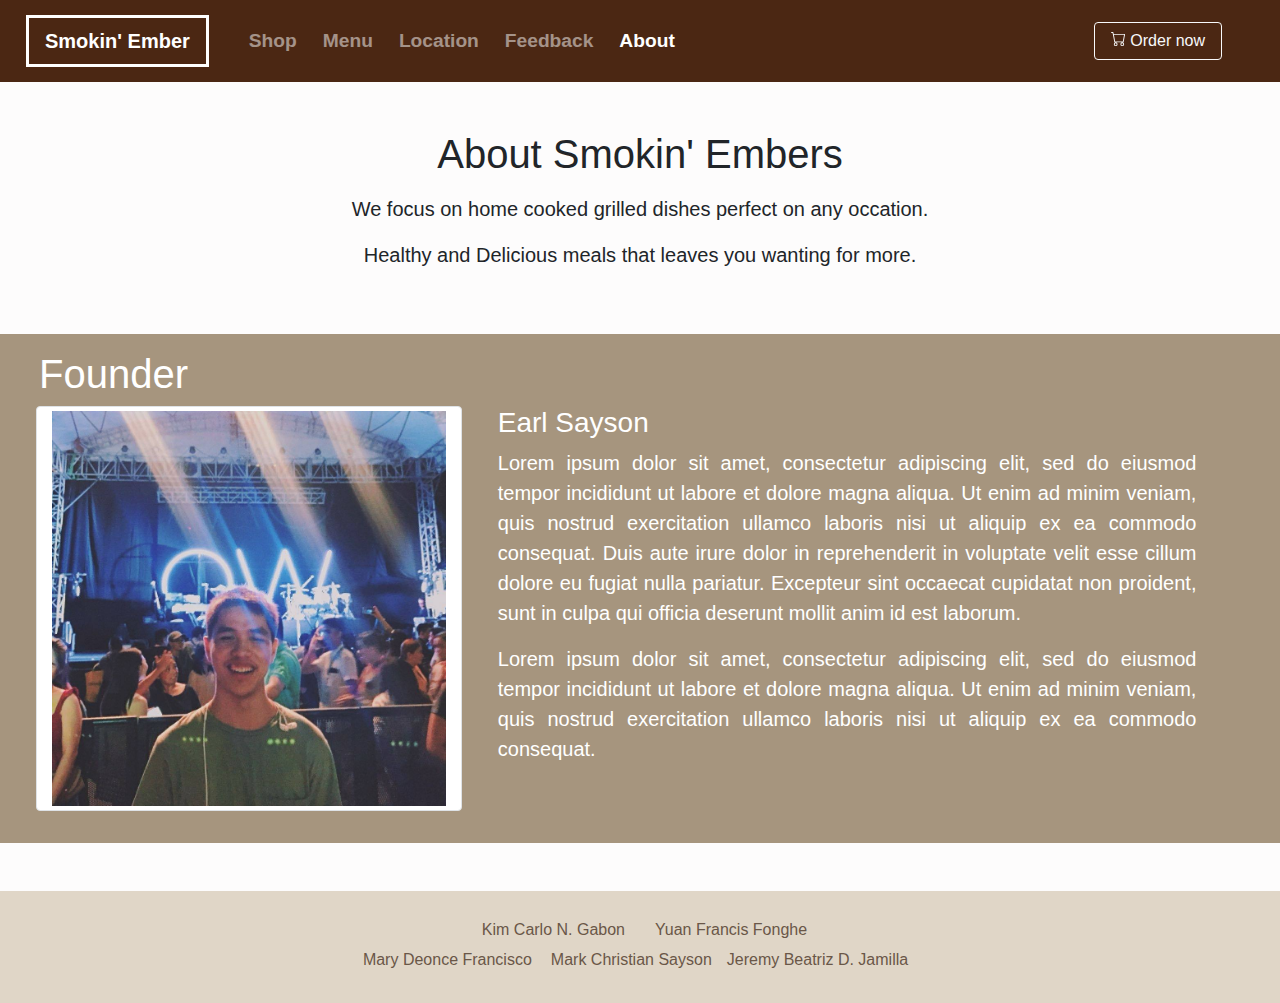
<file: about.html>
<!DOCTYPE html>
<html lang="en">
<head>
    <meta charset="UTF-8">
    <meta http-equiv="X-UA-Compatible" content="IE=edge">
    <meta name="viewport" content="width=device-width, initial-scale=1, shrink-to-fit=no">

    <link rel="stylesheet" href="https://stackpath.bootstrapcdn.com/bootstrap/4.3.1/css/bootstrap.min.css" integrity="sha384-ggOyR0iXCbMQv3Xipma34MD+dH/1fQ784/j6cY/iJTQUOhcWr7x9JvoRxT2MZw1T" crossorigin="anonymous">
    <link rel="stylesheet" href="css/about.css">

    <title>Smokin' Ember: About</title>
</head>
<body class="d-flex flex-column min-vh-100">
<!-- Navigation bar -->
<nav class="navbar navbar-expand-lg navbar-dark font-weight-bold">
  
    <a class="navbar-brand ml-3" href="index.html">
      <div class="logo">Smokin' Ember</div>
      <!-- <img src="images/logo.png" alt="logo"> -->
    </a>
  
        <button class="navbar-toggler" type="button" data-toggle="collapse" data-target="#navbarNavAltMarkup" aria-controls="navbarNavAltMarkup" aria-expanded="false" aria-label="Toggle navigation">
            <span class="navbar-toggler-icon"></span>
          </button>
          <div class="collapse navbar-collapse" id="navbarNavAltMarkup">
            <div class="navbar-nav ml-3 mr-auto my-1">
              <a class="nav-item nav-link" href="index.html">Shop <span class="sr-only">(current)</span></a>
              <a class="nav-item nav-link" href="menu.html">Menu</a>
              <a class="nav-item nav-link" href="location.html">Location</a>
              <a class="nav-item nav-link" href="feedback.html">Feedback</a>
              <a class="nav-item nav-link active" href="about.html">About</a>
            </div>
            <a class="btn btn-outline-light mr-5 ml-3 my-1 px-3" href="Orderpage.html" role="button">
              <svg xmlns="http://www.w3.org/2000/svg" width="15" height="15" fill="currentColor" class="bi bi-cart" viewBox="0 1 16 16">
                <path d="M0 1.5A.5.5 0 0 1 .5 1H2a.5.5 0 0 1 .485.379L2.89 3H14.5a.5.5 0 0 1 .491.592l-1.5 8A.5.5 0 0 1 13 12H4a.5.5 0 0 1-.491-.408L2.01 3.607 1.61 2H.5a.5.5 0 0 1-.5-.5zM3.102 4l1.313 7h8.17l1.313-7H3.102zM5 12a2 2 0 1 0 0 4 2 2 0 0 0 0-4zm7 0a2 2 0 1 0 0 4 2 2 0 0 0 0-4zm-7 1a1 1 0 1 1 0 2 1 1 0 0 1 0-2zm7 0a1 1 0 1 1 0 2 1 1 0 0 1 0-2z"/>
              </svg>   
              Order now
            </a>
          </div>
    </nav>
<!-- Navigation bar -->

    <main class="flex-fill">
      <!--About Smokin' Ember  -->
      <div class="container mw-100 my-4">
        <div class="row pt-4 pb-2 text-center text-sm-center text-md-center">
          <p class="h1 col-md-12 col-lg-12">About Smokin' Embers</p>
        </div>
        <div class="row pb-4 text-center text-sm-center text-md-center">
          <p class="lead col-md-12">We focus on home cooked grilled dishes perfect on any occation.</p>
          <p class="lead col-md-12">Healthy and Delicious meals that leaves you wanting for more.</p>  
        </div>
      </div>

      <!-- Founder -->
      <div class="container founder mw-100 py-3 d-flex flex-column mt-3 justify-content-center">
        <!-- div row -->
        <div class="row align-self-center align-self-sm-center align-self-md-center align-self-lg-start">
          <p class="h1 col-11 ml-lg-4">Founder</p>
        </div>
        <!-- div row -->
        <div class="row justify-content-sm-center">
        <img src="img/founder.jpeg" alt="founder" class="img-thumbnail mb-3 col-12 col-md-6 col-lg-4  ml-lg-auto">
          <div class="container col-11 col-md-11 col-lg-7">
            <div class="row">
              <p class="h3 col-md-12 pl-lg-0 text-lg-left text-md-center text-sm-center text-center">Earl Sayson</p>
            </div>
            <div class="row">
              <p class="lead text-justify pr-lg-5">Lorem ipsum dolor sit amet, consectetur adipiscing elit, sed do eiusmod tempor incididunt ut labore et dolore magna aliqua. Ut enim ad minim veniam, quis nostrud exercitation ullamco laboris nisi ut aliquip ex ea commodo consequat. Duis aute irure dolor in reprehenderit in voluptate velit esse cillum dolore eu fugiat nulla pariatur. Excepteur sint occaecat cupidatat non proident, sunt in culpa qui officia deserunt mollit anim id est laborum.</p>
              <p class="lead text-justify pr-lg-5">Lorem ipsum dolor sit amet, consectetur adipiscing elit, sed do eiusmod tempor incididunt ut labore et dolore magna aliqua. Ut enim ad minim veniam, quis nostrud exercitation ullamco laboris nisi ut aliquip ex ea commodo consequat.</p>
            </div>
          </div>
        </div>
      </div>
    </main>

    <div class="my-4"></div>
  <!-- Footer -->
    <footer class="foot mt-auto container-fluid py-lg-0 pb-xl-1 pb-sm-3">
        
          <div class="container-fluid text-center text-md-center py-4">
            
            <!-- Grid row -->
            <div class="row">
                <div class="col-md-6 text-md-right">Kim Carlo N. Gabon</div>
                <div class="col-md-3 text-md-left">Yuan Francis Fonghe</div>
            </div>
            <!-- Grid row -->
            <div class="row ">
              <div class="px-md-1 col-md-5 text-md-right text-sm-center">Mary Deonce Francisco</div>
              <div class="col-md-auto text-md-center text-sm-center">Mark Christian Sayson</div>
              <div class="px-md-0 col-md-3 text-md-left text-sm-center">Jeremy Beatriz D. Jamilla</div>
            </div>

          </div>
    </footer>

    <!-- Footer -->


    <!-- jQuery first, then Popper.js, then Bootstrap JS -->
    <script src="https://code.jquery.com/jquery-3.2.1.slim.min.js" integrity="sha384-KJ3o2DKtIkvYIK3UENzmM7KCkRr/rE9/Qpg6aAZGJwFDMVNA/GpGFF93hXpG5KkN" crossorigin="anonymous"></script>
    <script src="https://cdnjs.cloudflare.com/ajax/libs/popper.js/1.12.9/umd/popper.min.js" integrity="sha384-ApNbgh9B+Y1QKtv3Rn7W3mgPxhU9K/ScQsAP7hUibX39j7fakFPskvXusvfa0b4Q" crossorigin="anonymous"></script>
    <script src="https://maxcdn.bootstrapcdn.com/bootstrap/4.0.0/js/bootstrap.min.js" integrity="sha384-JZR6Spejh4U02d8jOt6vLEHfe/JQGiRRSQQxSfFWpi1MquVdAyjUar5+76PVCmYl" crossorigin="anonymous"></script>
</body>
</html>
</file>
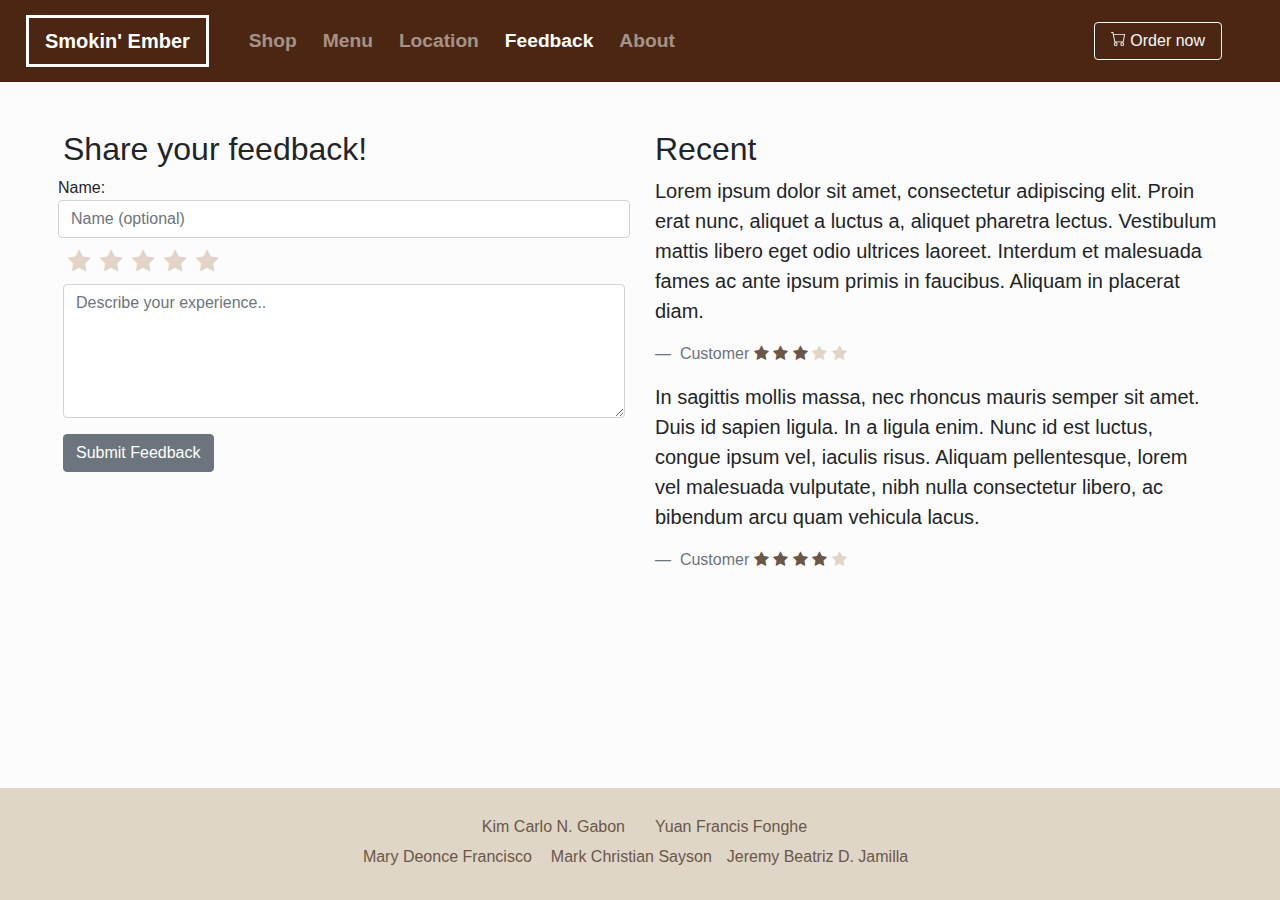
<file: feedback.html>
<!DOCTYPE html>

<html lang="en">
    <head>
        <meta charset="UTF-8" http-equiv="X-UA-Compatible" content="IE=edge">
        <meta name="viewport" content="width=device-width, initial-scale=1, shrink-to-fit=no">
        
        <link rel="stylesheet" href="https://stackpath.bootstrapcdn.com/bootstrap/4.3.1/css/bootstrap.min.css" integrity="sha384-ggOyR0iXCbMQv3Xipma34MD+dH/1fQ784/j6cY/iJTQUOhcWr7x9JvoRxT2MZw1T" crossorigin="anonymous">
        <link rel="stylesheet" href="https://cdnjs.cloudflare.com/ajax/libs/font-awesome/4.7.0/css/font-awesome.min.css">
        <link rel="stylesheet" href="css/feedback.css">

        <script src="https://code.jquery.com/jquery-3.2.1.slim.min.js" integrity="sha384-KJ3o2DKtIkvYIK3UENzmM7KCkRr/rE9/Qpg6aAZGJwFDMVNA/GpGFF93hXpG5KkN" crossorigin="anonymous"></script>
        <script src="https://cdnjs.cloudflare.com/ajax/libs/popper.js/1.12.9/umd/popper.min.js" integrity="sha384-ApNbgh9B+Y1QKtv3Rn7W3mgPxhU9K/ScQsAP7hUibX39j7fakFPskvXusvfa0b4Q" crossorigin="anonymous"></script>
        <script src="https://maxcdn.bootstrapcdn.com/bootstrap/4.0.0/js/bootstrap.min.js" integrity="sha384-JZR6Spejh4U02d8jOt6vLEHfe/JQGiRRSQQxSfFWpi1MquVdAyjUar5+76PVCmYl" crossorigin="anonymous"></script>

        <title>Smokin' Ember: Feedback</title>
    </head>
    
    <body class="d-flex flex-column min-vh-100">
        <!-- Navigation Bar -->
        <nav class="navbar navbar-expand-lg navbar-dark font-weight-bold">
            <a class="navbar-brand ml-3" href="index.html">
                <div class="logo">Smokin' Ember</div>
                <!-- <img src="images/logo.png" alt="logo"> -->
            </a>
            <button class="navbar-toggler" type="button" data-toggle="collapse" data-target="#navbarNavAltMarkup" aria-controls="navbarNavAltMarkup" aria-expanded="false" aria-label="Toggle navigation">
                <span class="navbar-toggler-icon"></span>
            </button>
            <div class="collapse navbar-collapse" id="navbarNavAltMarkup">
                <div class="navbar-nav ml-3 mr-auto my-1">
                    <a class="nav-item nav-link" href="index.html">Shop <span class="sr-only">(current)</span></a>
                    <a class="nav-item nav-link" href="menu.html">Menu</a>
                    <a class="nav-item nav-link" href="location.html">Location</a>
                    <a class="nav-item nav-link active" href="feedback.html">Feedback</a>
                    <a class="nav-item nav-link" href="about.html">About</a>
                </div>
                <a class="btn btn-outline-light mr-5 ml-3 my-1 px-3" href="Orderpage.html" role="button">
                    <svg xmlns="http://www.w3.org/2000/svg" width="15" height="15" fill="currentColor" class="bi bi-cart" viewBox="0 1 16 16">
                        <path d="M0 1.5A.5.5 0 0 1 .5 1H2a.5.5 0 0 1 .485.379L2.89 3H14.5a.5.5 0 0 1 .491.592l-1.5 8A.5.5 0 0 1 13 12H4a.5.5 0 0 1-.491-.408L2.01 3.607 1.61 2H.5a.5.5 0 0 1-.5-.5zM3.102 4l1.313 7h8.17l1.313-7H3.102zM5 12a2 2 0 1 0 0 4 2 2 0 0 0 0-4zm7 0a2 2 0 1 0 0 4 2 2 0 0 0 0-4zm-7 1a1 1 0 1 1 0 2 1 1 0 0 1 0-2zm7 0a1 1 0 1 1 0 2 1 1 0 0 1 0-2z"/>
                    </svg>   
                    Order now
                </a>
            </div>
        </nav>

        <main class="flex-fill">
            <!-- Feedback Form -->
            <div class="m-5">
                <div class="float-lg-left float-sm-left col-md-6 col-xs-6">
                    <h2>Share your feedback!</h2>
                    
                    <form>
                        <!-- Name -->
                        <div class="form-row">
                            <label class="form-check-label" for="alias">Name:</label>&nbsp;
                            <input class="form-control d-inline-block" type="text" id="alias" value="" placeholder="Name (optional)"><br>
                        </div>
                        <!-- Rating -->
                        <div class="radio float-lg-left float-sm-left">
                            <input class="form-control d-none" type="radio" name="rate" id="5-star">
                            <label class="form-check-label d-inline-block" for="5-star"></label>
                            <input class="form-control d-none" type="radio" name="rate" id="4-star">
                            <label class="form-check-label d-inline-block" for="4-star"></label>
                            <input class="form-control d-none" type="radio" name="rate" id="3-star">
                            <label class="form-check-label d-inline-block" for="3-star"></label>
                            <input class="form-control d-none" type="radio" name="rate" id="2-star">
                            <label class="form-check-label d-inline-block" for="2-star"></label>
                            <input class="form-control d-none" type="radio" name="rate" id="1-star" required>
                            <label class="form-check-label d-inline-block" for="1-star"></label>
                        </div>
                        <!-- Comment -->
                        <div>
                            <textarea class="form-control" rows="5" placeholder="Describe your experience.." required></textarea>
                        </div>
                        
                        <div class="py-3">
                            <button type="submit" class="btn btn-secondary">Submit Feedback</button>
                        </div>
                    </form>
                </div>
                
                <div class="float-lg-left float-sm-left col-md-6 col-xs-6">
                    <h2>Recent</h2>
                    <!-- Feedbacks -->
                    <blockquote class="blockquote">
                        <p>Lorem ipsum dolor sit amet, consectetur adipiscing elit. Proin erat nunc, aliquet a luctus a,
                            aliquet pharetra lectus. Vestibulum mattis libero eget odio ultrices laoreet. Interdum et
                            malesuada fames ac ante ipsum primis in faucibus. Aliquam in placerat diam.</p>
                        <footer class="blockquote-footer">
                            Customer
                            <span class="fa fa-star checked"></span>
                            <span class="fa fa-star checked"></span>
                            <span class="fa fa-star checked"></span>
                            <span class="fa fa-star none"></span>
                            <span class="fa fa-star none"></span>
                        </footer>
                    </blockquote>
                    <blockquote class="blockquote">
                        <p>In sagittis mollis massa, nec rhoncus mauris semper sit amet. Duis id sapien ligula. In a ligula enim.
                            Nunc id est luctus, congue ipsum vel, iaculis risus. Aliquam pellentesque, lorem vel malesuada vulputate,
                            nibh nulla consectetur libero, ac bibendum arcu quam vehicula lacus.</p>
                        <footer class="blockquote-footer">
                            Customer
                            <span class="fa fa-star checked"></span>
                            <span class="fa fa-star checked"></span>
                            <span class="fa fa-star checked"></span>
                            <span class="fa fa-star checked"></span>
                            <span class="fa fa-star none"></span>
                        </footer>
                    </blockquote>
                </div>
            </div>
        </main>
        
        <!-- Footer -->
        <footer class="foot mt-auto container-fluid py-lg-0 pb-xl-1 pb-sm-3">
            <div class="container-fluid text-center text-md-center py-4">
                <div class="row">
                    <div class="col-md-6 text-md-right">Kim Carlo N. Gabon</div>
                    <div class="col-md-3 text-md-left">Yuan Francis Fonghe</div>
                </div>
                <div class="row ">
                    <div class="px-md-1 col-md-5 text-md-right text-sm-center">Mary Deonce Francisco</div>
                    <div class="col-md-auto text-md-center text-sm-center">Mark Christian Sayson</div>
                    <div class="px-md-0 col-md-3 text-md-left text-sm-center">Jeremy Beatriz D. Jamilla</div>
                </div>
            </div>
        </footer>
    </body>
</html>
</file>
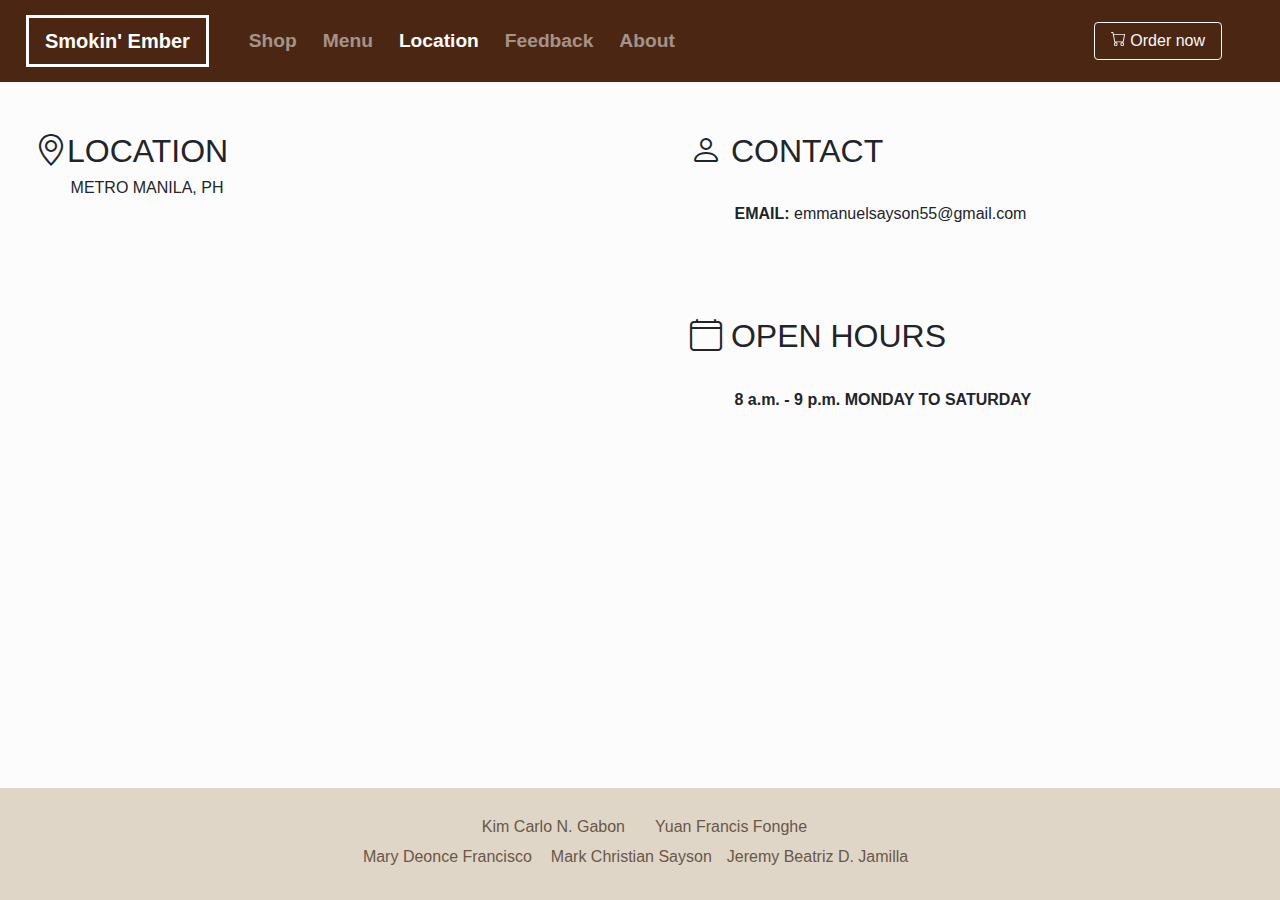
<file: location.html>
<! DOCTYPE html>

<html lang="en">
  <head>
    <meta charset="UTF-8">
    <meta http-equiv="X-UA-Compatible" content="IE=edge">
    <meta name="viewport" content="width=device-width, initial-scale=1, shrink-to-fit=no">

    <link rel="stylesheet" href="https://stackpath.bootstrapcdn.com/bootstrap/4.3.1/css/bootstrap.min.css" integrity="sha384-ggOyR0iXCbMQv3Xipma34MD+dH/1fQ784/j6cY/iJTQUOhcWr7x9JvoRxT2MZw1T" crossorigin="anonymous">
    <link rel="stylesheet" href="https://cdn.jsdelivr.net/npm/bootstrap-icons@1.3.0/font/bootstrap-icons.css">
    <link rel="stylesheet" href="css/location.css">

    <title>Location</title>
  </head>

  <body class="d-flex flex-column min-vh-100">

    <!-- Navigation bar -->
    <nav class="navbar navbar-expand-lg navbar-dark font-weight-bold">
      <a class="navbar-brand ml-3" href="index.html">
        <div class="logo">Smokin' Ember</div>
        <!-- <img src="images/logo.png" alt="logo"> -->
      </a>
      <button class="navbar-toggler" type="button" data-toggle="collapse" data-target="#navbarNavAltMarkup" aria-controls="
      navbarNavAltMarkup" aria-expanded="false" aria-label="Toggle navigation">
        <span class="navbar-toggler-icon"></span>
      </button>
      <div class="collapse navbar-collapse" id="navbarNavAltMarkup">
        <div class="navbar-nav ml-3 mr-auto my-1">
          <a class="nav-item nav-link" href="index.html">Shop <span class="sr-only">(current)</span></a>
          <a class="nav-item nav-link" href="menu.html">Menu</a>
          <a class="nav-item nav-link  active" href="location.html">Location</a>
          <a class="nav-item nav-link" href="feedback.html">Feedback</a>
          <a class="nav-item nav-link" href="about.html">About</a>
        </div>
          <a class="btn btn-outline-light mr-5 ml-3 my-1 px-3" href="Orderpage.html" role="button">
            <svg xmlns="http://www.w3.org/2000/svg" width="15" height="15" fill="currentColor" class="bi bi-cart" viewBox="0 1 16 16">
            <path d="M0 1.5A.5.5 0 0 1 .5 1H2a.5.5 0 0 1 .485.379L2.89 3H14.5a.5.5 0 0 1 .491.592l-1.5 8A.5.5 0 0 1 13 12H4a.5.5 0 0 1-.491-.408L2.01 3.607 1.61 2H.5a.5.5 0 0 1-.5-.5zM3.102 4l1.313 7h8.17l1.313-7H3.102zM5 12a2 2 0 1 0 0 4 2 2 0 0 0 0-4zm7 0a2 2 0 1 0 0 4 2 2 0 0 0 0-4zm-7 1a1 1 0 1 1 0 2 1 1 0 0 1 0-2zm7 0a1 1 0 1 1 0 2 1 1 0 0 1 0-2z"/>
            </svg>   
              Order now
            </a>
      </div>
    </nav>

    <!--main-->
    <div class="row text-xs-center">
      <div id="map" class="col-bg-6 col-sm-6" style="padding-left: 50px; padding-top: 50px; padding-bottom: 100px;">
        <h2><span class="bi bi-geo-alt"></span>LOCATION</h2>
        <h6>&nbsp &nbsp &nbsp &nbsp   METRO MANILA, PH</h6>
        <iframe src="https://www.google.com/maps/embed?pb=!1m18!1m12!1m3!1d3862.6926086405183!2d121.03793961483905!3d14.502327489865115!2m3!1f0!2f0!3f0!3m2!1i1024!2i768!4f13.1!3m3!1m2!1s0x3397cf21600c6f97%3A0xc381c910e80acae8!2sUnited%20Hills%20Village%20(UPS%201)!5e0!3m2!1sen!2sph!4v1644171344243!5m2!1sen!2sph" width="400" height="300" style="border:0;" allowfullscreen="" loading="lazy"></iframe>
      </div>
      
      <div id="details" class="col-bg-6">
         <!---->
        <div id="contact" class="text-md-left text-xs-center" style="padding-left: 50px; padding-top: 50px; padding-bottom: 25px;">
          <h2><span class="bi bi-person"></span> CONTACT</h2>
          <p><br/>&nbsp &nbsp &nbsp &nbsp &nbsp&nbsp<b>EMAIL:</b> emmanuelsayson55@gmail.com</p>
        </div>
      
        <div id="open hours" class="text-md-left text-xs-center" style="padding-left: 50px; padding-top: 50px; padding-bottom: 75px;">
          <h2><span class="bi-calendar4"></span> OPEN HOURS</h2>
          <p><br/>&nbsp &nbsp &nbsp &nbsp &nbsp&nbsp<b>8 a.m. - 9 p.m. MONDAY TO SATURDAY</b></p>
        </div>  
      </div>
    </div>

  <!-- Footer -->
    <footer class="foot mt-auto container-fluid py-lg-0 pb-xl-1 pb-sm-3">
        
          <div class="container-fluid text-center text-md-center py-4">
            
            <!-- Grid row -->
            <div class="row">
                <div class="col-md-6 text-md-right">Kim Carlo N. Gabon</div>
                <div class="col-md-3 text-md-left">Yuan Francis Fonghe</div>
            </div>
            <!-- Grid row -->
            <div class="row ">
              <div class="px-md-1 col-md-5 text-md-right text-sm-center">Mary Deonce Francisco</div>
              <div class="col-md-auto text-md-center text-sm-center">Mark Christian Sayson</div>
              <div class="px-md-0 col-md-3 text-md-left text-sm-center">Jeremy Beatriz D. Jamilla</div>
            </div>

          </div>

    </footer>

    <!-- jQuery first, then Popper.js, then Bootstrap JS -->
    <script src="https://code.jquery.com/jquery-3.2.1.slim.min.js" integrity="sha384-KJ3o2DKtIkvYIK3UENzmM7KCkRr/rE9/Qpg6aAZGJwFDMVNA/GpGFF93hXpG5KkN" crossorigin="anonymous"></script>
    <script src="https://cdnjs.cloudflare.com/ajax/libs/popper.js/1.12.9/umd/popper.min.js" integrity="sha384-ApNbgh9B+Y1QKtv3Rn7W3mgPxhU9K/ScQsAP7hUibX39j7fakFPskvXusvfa0b4Q" crossorigin="anonymous"></script>
    <script src="https://maxcdn.bootstrapcdn.com/bootstrap/4.0.0/js/bootstrap.min.js" integrity="sha384-JZR6Spejh4U02d8jOt6vLEHfe/JQGiRRSQQxSfFWpi1MquVdAyjUar5+76PVCmYl" crossorigin="anonymous"></script>

  </body>
</html>
</file>
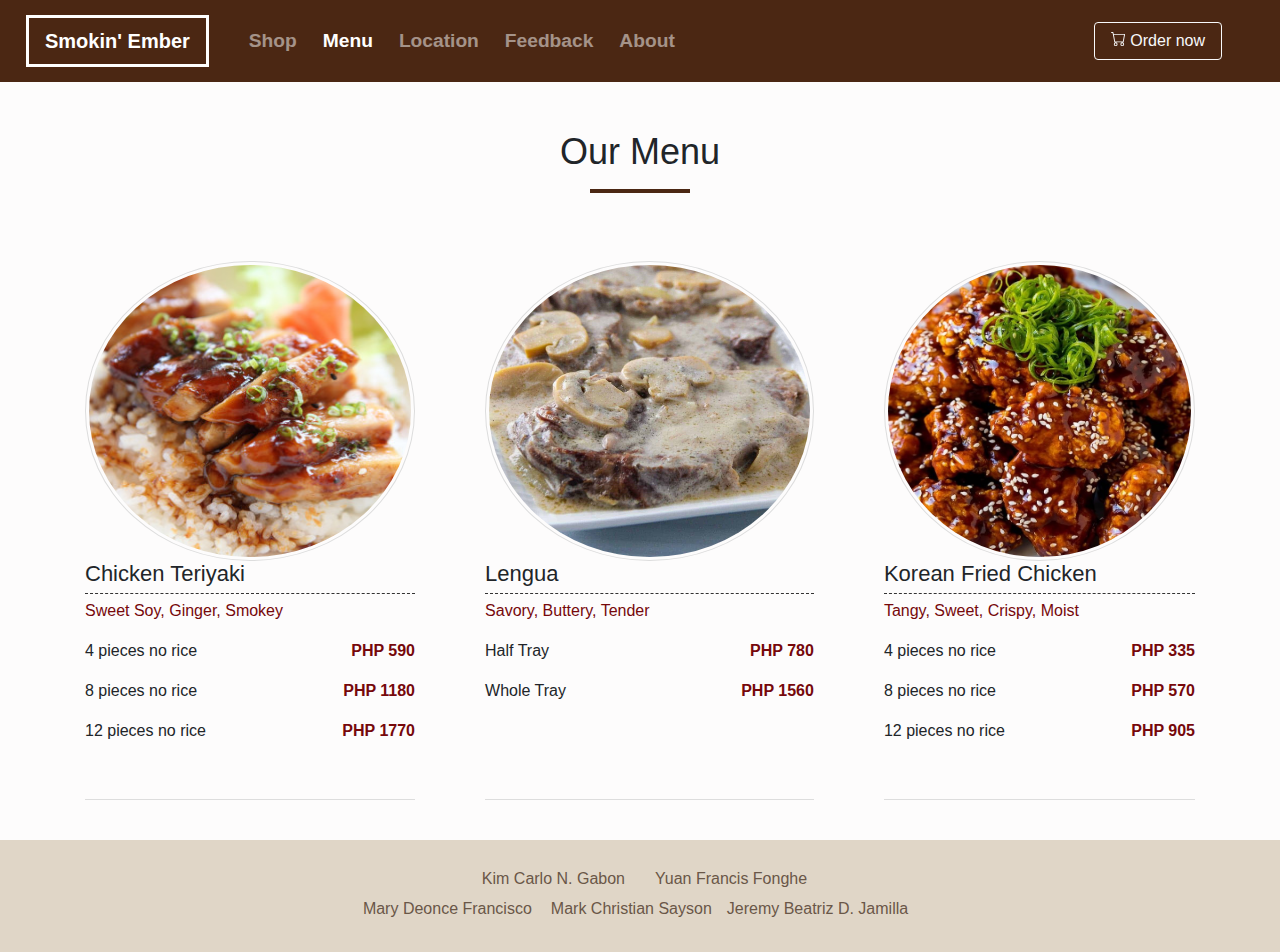
<file: menu.html>
<!DOCTYPE html>
<html lang="en">
  <head>
    <meta charset="UTF-8" />
    <meta http-equiv="X-UA-Compatible" content="IE-edge" />
    <meta name="viewport" content="width = device-width, initial-scale = 1" />

    <title>Smokin' Ember: Menu</title>
    <link
      rel="stylesheet"
      href="https://stackpath.bootstrapcdn.com/bootstrap/4.3.1/css/bootstrap.min.css"
      integrity="sha384-ggOyR0iXCbMQv3Xipma34MD+dH/1fQ784/j6cY/iJTQUOhcWr7x9JvoRxT2MZw1T"
      crossorigin="anonymous"
    />
    <link rel="stylesheet" href="css/menu.css" />
  </head>

  <body class="d-flex flex-column min-vh-100">
    <!-- Navigation bar -->
    <nav class="navbar navbar-expand-lg navbar-dark font-weight-bold">
      <a class="navbar-brand ml-3" href="index.html">
        <div class="logo">Smokin' Ember</div>
        <!-- <img src="images/logo.png" alt="logo"> -->
      </a>
      <button
        class="navbar-toggler"
        type="button"
        data-toggle="collapse"
        data-target="#navbarNavAltMarkup"
        aria-controls="navbarNavAltMarkup"
        aria-expanded="false"
        aria-label="Toggle navigation"
      >
        <span class="navbar-toggler-icon"></span>
      </button>
      <div class="collapse navbar-collapse" id="navbarNavAltMarkup">
        <div class="navbar-nav ml-3 mr-auto my-1">
          <a class="nav-item nav-link" href="index.html"
            >Shop <span class="sr-only">(current)</span></a
          >
          <a class="nav-item nav-link active" href="menu.html">Menu</a>
          <a class="nav-item nav-link" href="location.html">Location</a>
          <a class="nav-item nav-link" href="feedback.html">Feedback</a>
          <a class="nav-item nav-link" href="about.html">About</a>
        </div>
        <a
          class="btn btn-outline-light mr-5 ml-3 my-1 px-3"
          href="Orderpage.html"
          role="button"
        >
          <svg
            xmlns="http://www.w3.org/2000/svg"
            width="15"
            height="15"
            fill="currentColor"
            class="bi bi-cart"
            viewBox="0 1 16 16"
          >
            <path
              d="M0 1.5A.5.5 0 0 1 .5 1H2a.5.5 0 0 1 .485.379L2.89 3H14.5a.5.5 0 0 1 .491.592l-1.5 8A.5.5 0 0 1 13 12H4a.5.5 0 0 1-.491-.408L2.01 3.607 1.61 2H.5a.5.5 0 0 1-.5-.5zM3.102 4l1.313 7h8.17l1.313-7H3.102zM5 12a2 2 0 1 0 0 4 2 2 0 0 0 0-4zm7 0a2 2 0 1 0 0 4 2 2 0 0 0 0-4zm-7 1a1 1 0 1 1 0 2 1 1 0 0 1 0-2zm7 0a1 1 0 1 1 0 2 1 1 0 0 1 0-2z"
            />
          </svg>
          Order now
        </a>
      </div>
    </nav>
    <!-- Navigation bar -->
    <br />
    <br />
    <div class="container">
      <div class="title">
        <h4>our menu</h4>
      </div>
      <div class="menu">
        <div class="single-menu">
          <img
            src="img/easy-chicken-teriyaki-4.jpg"
            alt="pic loading"
            height="300px"
            width="100%"
            height="300px"
            width="100%"
          />
          <div class="menu-content">
            <h4>chicken teriyaki</h4>
            <p style="color: #76080b">Sweet Soy, Ginger, Smokey</p>
            <p>4 pieces no rice <span>PHP 590</span></p>
            <p>8 pieces no rice <span>PHP 1180</span></p>
            <p>12 pieces no rice <span>PHP 1770</span></p>
          </div>
        </div>
        <div class="single-menu">
          <img
            src="img/creamy-lengua-in-mushroom-sauce-1.jpg"
            alt="pic loading"
            height="300px"
            width="100%"
          />
          <div class="menu-content">
            <h4>Lengua</h4>
            <p style="color: #76080b">Savory, Buttery, Tender</p>
            <p>Half Tray <span>PHP 780</span></p>
            <p>Whole Tray <span>PHP 1560</span></p>
          </div>
        </div>
        <div class="single-menu">
          <img
            src="img/korean-fried-chicken-5.jpg"
            alt="pic loading"
            height="300px"
            width="100%"
          />
          <div class="menu-content">
            <h4>Korean Fried Chicken</h4>
            <p style="color: #76080b">Tangy, Sweet, Crispy, Moist</p>
            <p>4 pieces no rice <span>PHP 335</span></p>
            <p>8 pieces no rice <span>PHP 570</span></p>
            <p>12 pieces no rice <span>PHP 905</span></p>
          </div>
        </div>
      </div>
    </div>

    <!-- Footer -->
    <footer class="foot mt-auto container-fluid py-lg-0 pb-xl-1 pb-sm-3">
      <div class="container-fluid text-center text-md-center py-4">
        <!-- Grid row -->
        <div class="row">
          <div class="col-md-6 text-md-right">Kim Carlo N. Gabon</div>
          <div class="col-md-3 text-md-left">Yuan Francis Fonghe</div>
        </div>
        <!-- Grid row -->
        <div class="row">
          <div class="px-md-1 col-md-5 text-md-right text-sm-center">
            Mary Deonce Francisco
          </div>
          <div class="col-md-auto text-md-center text-sm-center">
            Mark Christian Sayson
          </div>
          <div class="px-md-0 col-md-3 text-md-left text-sm-center">
            Jeremy Beatriz D. Jamilla
          </div>
        </div>
      </div>
    </footer>
    <!-- Footer -->

    <!-- jQuery first, then Bootstrap JS -->
    <script
      src="https://code.jquery.com/jquery-3.2.1.slim.min.js"
      integrity="sha384-KJ3o2DKtIkvYIK3UENzmM7KCkRr/rE9/Qpg6aAZGJwFDMVNA/GpGFF93hXpG5KkN"
      crossorigin="anonymous"
    ></script>
    <script
      src="https://maxcdn.bootstrapcdn.com/bootstrap/4.0.0/js/bootstrap.min.js"
      integrity="sha384-JZR6Spejh4U02d8jOt6vLEHfe/JQGiRRSQQxSfFWpi1MquVdAyjUar5+76PVCmYl"
      crossorigin="anonymous"
    ></script>
  </body>
</html>
</file>
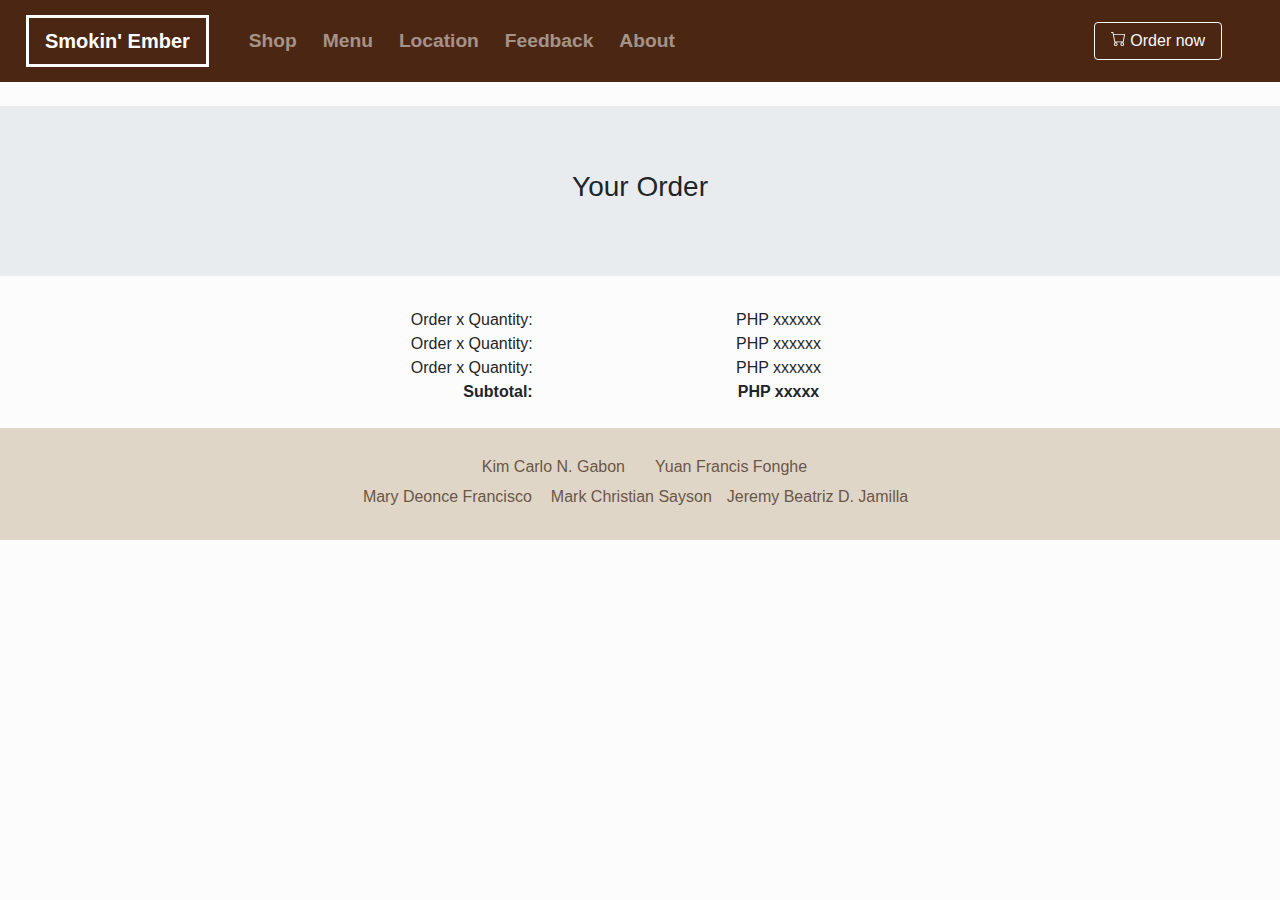
<file: Ordercheck.html>
<!DOCTYPE html> 
<html lang="en-US">
	<head> 
		<meta charset="UTF-8">
		<meta http-equiv="X-UA-Compatible" content="IE=edge">
		<meta name="viewport" content="width=device-width, initial-scale=1, shrink-to-fit=no">
		
		<link rel="stylesheet" href="https://stackpath.bootstrapcdn.com/bootstrap/4.3.1/css/bootstrap.min.css" integrity="sha384-ggOyR0iXCbMQv3Xipma34MD+dH/1fQ784/j6cY/iJTQUOhcWr7x9JvoRxT2MZw1T" crossorigin="anonymous">
		<link rel="stylesheet" href="css/check.css">
		
		<title> Smokin' Ember: Order Now </title>
	</head> 
	<body> 
		<!-- Navigation Bar -->
		<nav class="navbar navbar-expand-lg navbar-dark font-weight-bold">
			<a class="navbar-brand ml-3" href="index.html">
				<div class="logo">Smokin' Ember</div>
				<!-- <img src="images/logo.png" alt="logo"> -->
			  </a>
			<button class="navbar-toggler" type="button" data-toggle="collapse" data-target="#navbarNavAltMarkup" aria-controls="navbarNavAltMarkup" aria-expanded="false" aria-label="Toggle navigation">
				<span class="navbar-toggler-icon"></span>
			</button>
			<div class="collapse navbar-collapse" id="navbarNavAltMarkup">
				<div class="navbar-nav ml-3 mr-auto my-1">
				<a class="nav-item nav-link" href="index.html">Shop <span class="sr-only">(current)</span></a>
				<a class="nav-item nav-link" href="menu.html">Menu</a>
				<a class="nav-item nav-link" href="location.html">Location</a>
				<a class="nav-item nav-link" href="feedback.html">Feedback</a>
				<a class="nav-item nav-link" href="about.html">About</a>
            </div>
            <a class="btn btn-outline-light mr-5 ml-3 my-1 px-3" href="Orderpage.html" role="button">
              <svg xmlns="http://www.w3.org/2000/svg" width="15" height="15" fill="currentColor" class="bi bi-cart" viewBox="0 1 16 16">
                <path d="M0 1.5A.5.5 0 0 1 .5 1H2a.5.5 0 0 1 .485.379L2.89 3H14.5a.5.5 0 0 1 .491.592l-1.5 8A.5.5 0 0 1 13 12H4a.5.5 0 0 1-.491-.408L2.01 3.607 1.61 2H.5a.5.5 0 0 1-.5-.5zM3.102 4l1.313 7h8.17l1.313-7H3.102zM5 12a2 2 0 1 0 0 4 2 2 0 0 0 0-4zm7 0a2 2 0 1 0 0 4 2 2 0 0 0 0-4zm-7 1a1 1 0 1 1 0 2 1 1 0 0 1 0-2zm7 0a1 1 0 1 1 0 2 1 1 0 0 1 0-2z"/>
              </svg>   
              Order now
            </a>
			</div>
		</nav>
		
		<!--Your Order-->
		<br>
		<div class="jumbotron jumbotron-fluid text-center">
			<h3> Your Order </h3>
		</div>
		<div class="container">
				<form class="px-3">
					<div class="row">
						<div class="col-sm-5 text-md-right"> Order x Quantity: </div>
						<div class="col-sm-5 text-md-center"> PHP xxxxxx </div>
					</div>
					<div class="row">
						<div class="col-sm-5 text-md-right"> Order x Quantity: </div>
						<div class="col-sm-5 text-md-center"> PHP xxxxxx </div>
					</div>
					<div class="row">
						<div class="col-sm-5 text-md-right"> Order x Quantity: </div>
						<div class="col-sm-5 text-md-center"> PHP xxxxxx </div>
					</div>
					<div class="row">
						<div class="col-sm-5 text-md-right"><b> Subtotal: </b></div>
						<div class="col-sm-5 text-md-center"><b> PHP xxxxx </b></div>
					</div>
				</form>
		</div>
		<br>
		<!--Your Order-->
		
		<!-- Footer -->
			<footer class="foot mt-auto container-fluid py-lg-0 pb-xl-1 pb-sm-3">
        
			<div class="container-fluid text-center text-md-center py-4">
            
            <!-- Grid row -->
            <div class="row">
                <div class="col-md-6 text-md-right">Kim Carlo N. Gabon</div>
                <div class="col-md-3 text-md-left">Yuan Francis Fonghe</div>
            </div>
            <!-- Grid row -->
            <div class="row ">
              <div class="px-md-1 col-md-5 text-md-right text-sm-center">Mary Deonce Francisco</div>
              <div class="col-md-auto text-md-center text-sm-center">Mark Christian Sayson</div>
              <div class="px-md-0 col-md-3 text-md-left text-sm-center">Jeremy Beatriz D. Jamilla</div>
            </div>

			</div>
			</footer>
		<!-- Footer -->
		
		
		<!-- jQuery, Popper.js and Bootstrap -->
		<script src="https://code.jquery.com/jquery-3.2.1.slim.min.js" integrity="sha384-KJ3o2DKtIkvYIK3UENzmM7KCkRr/rE9/Qpg6aAZGJwFDMVNA/GpGFF93hXpG5KkN" crossorigin="anonymous"></script>
		<script src="https://cdnjs.cloudflare.com/ajax/libs/popper.js/1.12.9/umd/popper.min.js" integrity="sha384-ApNbgh9B+Y1QKtv3Rn7W3mgPxhU9K/ScQsAP7hUibX39j7fakFPskvXusvfa0b4Q" crossorigin="anonymous"></script>
		<script src="https://maxcdn.bootstrapcdn.com/bootstrap/4.0.0/js/bootstrap.min.js" integrity="sha384-JZR6Spejh4U02d8jOt6vLEHfe/JQGiRRSQQxSfFWpi1MquVdAyjUar5+76PVCmYl" crossorigin="anonymous"></script>
	</body> 
</html>
</file>
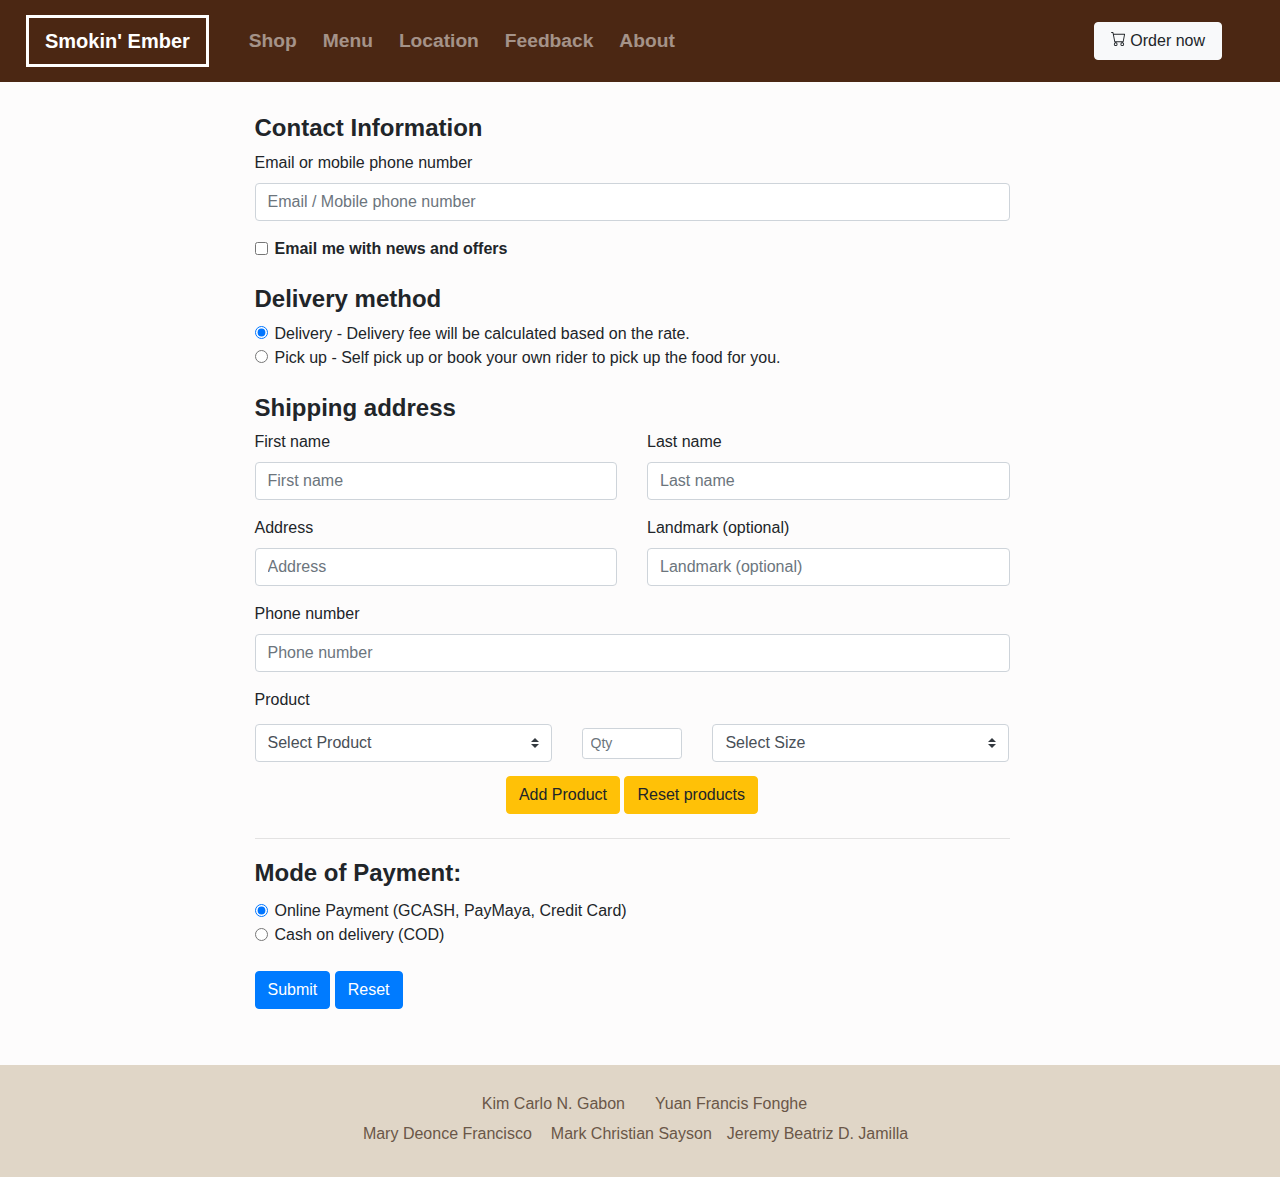
<file: Orderpage.html>
<!DOCTYPE html> 
<html lang="en-US">
	<head> 
		<meta charset="UTF-8">
		<meta http-equiv="X-UA-Compatible" content="IE=edge">
		<meta name="viewport" content="width=device-width, initial-scale=1, shrink-to-fit=no">
		
		<link rel="stylesheet" href="https://maxcdn.bootstrapcdn.com/bootstrap/4.0.0/css/bootstrap.min.css" integrity="sha384-Gn5384xqQ1aoWXA+058RXPxPg6fy4IWvTNh0E263XmFcJlSAwiGgFAW/dAiS6JXm" crossorigin="anonymous">
		<link rel="stylesheet" href="css/Order.css">
		
		<title> Smokin' Ember: Order Now </title>
	</head> 
	<body class="d-flex flex-column min-vh-100">
<!-- Navigation bar -->
<nav class="navbar navbar-expand-lg navbar-dark font-weight-bold">
  
    <a class="navbar-brand ml-3" href="index.html">
      <div class="logo">Smokin' Ember</div>
      <!-- <img src="images/logo.png" alt="logo"> -->
    </a>
  
        <button class="navbar-toggler" type="button" data-toggle="collapse" data-target="#navbarNavAltMarkup" aria-controls="navbarNavAltMarkup" aria-expanded="false" aria-label="Toggle navigation">
            <span class="navbar-toggler-icon"></span>
          </button>
          <div class="collapse navbar-collapse" id="navbarNavAltMarkup">
            <div class="navbar-nav ml-3 mr-auto my-1">
              <a class="nav-item nav-link" href="index.html">Shop <span class="sr-only">(current)</span></a>
              <a class="nav-item nav-link" href="menu.html">Menu</a>
              <a class="nav-item nav-link" href="location.html">Location</a>
              <a class="nav-item nav-link" href="feedback.html">Feedback</a>
              <a class="nav-item nav-link" href="about.html">About</a>
            </div>
            <a class="btn btn-outline-light mr-5 ml-3 my-1 px-3 active" href="Orderpage.html" role="button">
              <svg xmlns="http://www.w3.org/2000/svg" width="15" height="15" fill="currentColor" class="bi bi-cart" viewBox="0 0 16 16">
                <path d="M0 1.5A.5.5 0 0 1 .5 1H2a.5.5 0 0 1 .485.379L2.89 3H14.5a.5.5 0 0 1 .491.592l-1.5 8A.5.5 0 0 1 13 12H4a.5.5 0 0 1-.491-.408L2.01 3.607 1.61 2H.5a.5.5 0 0 1-.5-.5zM3.102 4l1.313 7h8.17l1.313-7H3.102zM5 12a2 2 0 1 0 0 4 2 2 0 0 0 0-4zm7 0a2 2 0 1 0 0 4 2 2 0 0 0 0-4zm-7 1a1 1 0 1 1 0 2 1 1 0 0 1 0-2zm7 0a1 1 0 1 1 0 2 1 1 0 0 1 0-2z"/>
              </svg>   
              Order now
            </a>
          </div>
    </nav>
<!-- Navigation bar -->
		
		<!-- Order Form -->
		<div class="container-form d-flex justify-content-center flex-row pr-lg-5 pr-md-4">

			<form class="needs-validation" novalidate>
				<p class="h4 col-md-12 p-0 font-weight-bold">Contact Information</p>
				<div class="row">
					<div class="form-group col-md-12 col-sm-12">
					  <label for="exampleInputEmail1">Email or mobile phone number</label>
					  <input type="email" class="form-control" id="InputEmail" aria-describedby="emailHelp" placeholder="Email / Mobile phone number" required>
					</div>
				</div>

				<div class="form-check mb-4 font-weight-bold">
				  <input type="checkbox" class="form-check-input" id="news-offers-check">
				  <label class="form-check-label" for="news-offers-check">Email me with news and offers</label>
				</div>

				<p class="h4 col-md-12 pl-0 font-weight-bold">Delivery method</p>
				
				<div class="form-check">
					<input class="form-check-input" type="radio" name="gridRadios" id="delivery1" value="Delivery" required checked>
					<label class="form-check-label" for="delivery">
						Delivery - Delivery fee will be calculated based on the rate.
					</label>
				  </div>
				  <div class="form-check mb-4">
					<input class="form-check-input" type="radio" name="gridRadios" id="delivery2" value="pickup" required>
					<label class="form-check-label" for="pickup">
					  Pick up - Self pick up or book your own rider to pick up the food for you.
					</label>
				  </div>

				<p class="h4 col-md-12 pl-0 font-weight-bold">Shipping address</p>
				
				<div class="row">
					<div class="form-group col col-md-6 col-sm-12">
						<label for="inputFname">First name</label>
						<input type="firstname" class="form-control" id="inputEmail4" placeholder="First name" required>
					  </div>
					  <div class="form-group col-md-6 col-sm-12">
						<label for="inputLname">Last name</label>
						<input type="lastname" class="form-control" id="inputPassword4" placeholder="Last name" required>
					  </div>
				</div>

				<div class="row">
					<div class="form-group col-md-6 col-sm-12">
						<label for="inputAddress">Address</label>
						<input type="address" class="form-control" id="inputAddress" placeholder="Address" required>
					  </div>
					<div class="form-group col-md-6 col-sm-12">
						<label for="inputAddress">Landmark (optional)</label>
						<input type="address" class="form-control" id="inputAddress" placeholder="Landmark (optional)">
					</div>
				</div>

				<div class="row">
					<hr />
					<div class="form-group col-md-12 col-sm-12">
						<label for="inputPhonenum">Phone number</label>
						<input type="phoneNum" class="form-control" id="inputPhonenum" placeholder="Phone number" required>
					  </div>
					</div>
					
					<label for="inputProduct">Product</label>

					<div class="row product">
						<div class="col-md-5 col-sm-12">
							<select class="custom-select my-1 mr-sm-2" id="inlineFormCustomSelectPref" required>
								<option value="" selected>Select Product</option>
								<option value="CT"> Chicken Teriyaki </option>
								<option value="L"> Lengua </option>
								<option value="KFC"> Korean Fried Chicken </option>
							  </select>
							</div>
						<div class="col-md-2 col-sm-12 mt-2 mb-2">
							<input name="Quantity" type="number" class="form-control form-control-sm" placeholder="Qty" required>
						</div>
						<div class="col-md-5 col-sm-12">
							<select class="custom-select my-1 mr-sm-2" id="inlineFormCustomSelectPref" required>
								<option value="" selected>Select Size</option>
								<optgroup label="Chicken Teriyaki">
									<option value="CT4"> 4 Pieces, No Rice (3-4 pax) </option> 
									<option value="CT8"> 8 Pieces, No Rice (5-8 pax) </option> 
									<option value="CT12"> 12 Pieces, No Rice (10-12 pax) </option>
								</optgroup>
								<optgroup label="Lengua">
									<option value="LHlf"> Half Tray (3-4 pax) </option>
									<option value="LWhl"> Whole Tray (5-7 pax) </option>
								</optgroup>
								<optgroup label="Korean Fried Chicken">
									<option value="KFC1"> 4 Pieces, No Rice (2-3 pax) </option>
									<option value="KFC2"> 8 Pieces, No Rice (4-6 pax) </option>
									<option value="KFC3"> 12 Pieces, No Rice (6-8 pax) </option>
								</optgroup>
							</select>
						</div>
					</div>
					
					<ul class="cloned col-md-12 p-0 m-0"></ul>
					<div class="container d-flex flex-column align-items-center">
						<div>
							<a class="btn btn-warning add-more-btn my-2">Add Product</a>
							<a class="btn btn-warning reset-btn my-2 ">Reset products</a>
						</div>
					</div>
					<hr>
					<!-- Alert bar -->
					<div class="alert alert-danger text-center hide" role="alert" id="formAlert">
						<strong>Warning!</strong> Make sure all required fields are filled and try again.
					</div>
					<!-- Alert bar -->
					<legend><b> Mode of Payment: </b></legend> 
						<div class="form-check">
							<input class="form-check-input " type="radio" name="payment" id="delivery1" value="Delivery" required checked>
							<label class="form-check-label" for="delivery">
								Online Payment (GCASH, PayMaya, Credit Card)
							</label>
						</div>
						<div class="form-check">
							<label class="form-check-label">
								<input class="form-check-input" type="radio" name="payment" id="delivery1" value="Delivery" required>
							<label class="form-check-label" for="delivery">
								Cash on delivery (COD)
							</label>
							</label><br>
						</div>
						<div class="mt-4">
							<button type="submit" class="btn btn-primary">Submit</button>
							<button type="reset" class="btn btn-primary">Reset</button>
						</div>
						
				</form>
				
		</div>

		<br>
		<!-- Order Form -->

		<!-- Footer -->
			<footer class="foot mt-auto container-fluid py-lg-0 pb-xl-1 pb-sm-3">
        
			<div class="container-fluid text-center text-md-center py-4">
            
            <!-- Grid row -->
            <div class="row">
                <div class="col-md-6 text-md-right">Kim Carlo N. Gabon</div>
                <div class="col-md-3 text-md-left">Yuan Francis Fonghe</div>
            </div>
            <!-- Grid row -->
            <div class="row ">
              <div class="px-md-1 col-md-5 text-md-right text-sm-center">Mary Deonce Francisco</div>
              <div class="col-md-auto text-md-center text-sm-center">Mark Christian Sayson</div>
              <div class="px-md-0 col-md-3 text-md-left text-sm-center">Jeremy Beatriz D. Jamilla</div>
            </div>

			</div>
			</footer>
		<!-- Footer -->
		
		
		<!-- JQuery and Bootstrap -->
		<script src="https://code.jquery.com/jquery-3.2.1.slim.min.js" integrity="sha384-KJ3o2DKtIkvYIK3UENzmM7KCkRr/rE9/Qpg6aAZGJwFDMVNA/GpGFF93hXpG5KkN" crossorigin="anonymous"></script>
		<script src="https://cdnjs.cloudflare.com/ajax/libs/popper.js/1.12.9/umd/popper.min.js" integrity="sha384-ApNbgh9B+Y1QKtv3Rn7W3mgPxhU9K/ScQsAP7hUibX39j7fakFPskvXusvfa0b4Q" crossorigin="anonymous"></script>
		<script src="https://maxcdn.bootstrapcdn.com/bootstrap/4.0.0/js/bootstrap.min.js" integrity="sha384-JZR6Spejh4U02d8jOt6vLEHfe/JQGiRRSQQxSfFWpi1MquVdAyjUar5+76PVCmYl" crossorigin="anonymous"></script>
		<script>
			var template = $(".product").clone();
			var form = $(".needs-validation");
			var temp = $(".container-form.cloned");
			
			$('.add-more-btn').on('click',function() {
				$( ".product" ).first().clone().appendTo( ".cloned" ); // Clone again here, to be able to append more than once.
				// form.append(newFormBlock);
			});

			$('.reset-btn').on('click',function() {
				$(".cloned *").remove();

			});
		</script>
	
		<script>
			// Example starter JavaScript for disabling form submissions if there are invalid fields
			
			
			(function() {
			'use strict';
			window.addEventListener('load', function() {
				// Fetch all the forms we want to apply custom Bootstrap validation styles to
				var forms = document.getElementsByClassName('needs-validation');
				// Loop over them and prevent submission
				var validation = Array.prototype.filter.call(forms, function(form) {
				form.addEventListener('submit', function(event) {
					if (form.checkValidity() === false) {

					event.preventDefault();
					event.stopPropagation();
					document.getElementById('formAlert').classList.remove('hide')
					}
					else{
						event.preventDefault();
						window.location.href="Ordercheck.html";
					}
					form.classList.add('was-validated');
				}, false);
				});
			}, false);
			})();
			</script>
	
	</body> 
</html>
</file>
<file: css/about.css>
body{
    background-color: #fdfcfc;
}

.navbar {
    padding: 10px;
}

.navbar-brand img {
    width: 70px; height: auto; object-fit: cover; object-position: 0px 0px;
}

.logo {
    border: 3px solid white;
    padding: 0.5rem 1rem;
}

.navbar-expand-lg {
    background-color: #4b2713!important;
}
/* Alt-bg-color: #681815 */

.navbar-nav > a{
    margin-left:0px;
    margin-right:10px;
    font-size: larger;
}

.bi.bi-cart{
    margin-bottom: 4px;
}

.foot{
    margin-top: auto;
    height: auto!important;
    line-height: 30px;
    background-color: #e0d6c7;
    color: #6a5748;
}

.flex-fill{
    flex: 1 1 auto;
}

.container.founder{
    background-color: #a6957e;
    color: white;
}

img{
    width: auto;
    height: auto;
    position: relative;
    object-fit: cover;
}

.container.foot{
    display: block;
    bottom: 0;
}
</file>
<file: css/location.css>
body{
    background-color: #fdfcfc;
}

.navbar {
    padding: 10px;
}

.navbar-brand img {
    width: 70px; height: auto; object-fit: cover; object-position: 0px 0px;
}

.logo {
    border: 3px solid white;
    padding: 0.5rem 1rem;
}

.navbar-expand-lg {
    
    background-color: #4b2713!important;
}


.navbar-nav > a{
    margin-left:0px;
    margin-right:10px;
    font-size: larger;
  }

.bi.bi-cart{
    margin-bottom: 4px;
}

.foot{
    margin-top: auto;
    height: auto!important;
    line-height: 30px;
    background-color: #e0d6c7;
    color: #6a5748;
}

.flex-fill{
    flex: 1 1 auto;
}

.container.founder{
    background-color: #4b2713;
    color: white;
}

img{
    width: auto;
    height: auto;
}

.container.foot{
    display: block;
    bottom: 0;
}
</file>
<file: css/menu.css>
body {
  background-color: #fdfcfc;
}

.navbar {
  padding: 10px;
}

.navbar-brand img {
  width: 70px; height: auto; object-fit: cover; object-position: 0px 0px;
}

.logo {
  border: 3px solid white;
  padding: 0.5rem 1rem;
}

.navbar-expand-lg {
  background-color: #4b2713 !important;
}

.navbar-nav > a {
  margin-left: 0px;
  margin-right: 10px;
  font-size: larger;
}

.bi.bi-cart{
  margin-bottom: 4px;
}

.foot {
  margin-top: auto;
  height: auto !important;
  line-height: 30px;
  background-color: #e0d6c7;
  color: #6a5748;
}

.flex-fill {
  flex: 1 1 auto;
}

.container.foot {
  display: block;
  bottom: 0;
}

.title {
  text-align: center;
  margin-bottom: 60px;
}

.title h4 {
  text-transform: capitalize;
  font-size: 36px;
  position: relative;
  display: inline-block;
  padding-bottom: 20px;
}

.title h4:before {
  position: absolute;
  content: "";
  width: 100px;
  height: 4px;
  background-color: #4b2713;
  bottom: 0;
  left: 50%;
  transform: translateX(-50%);
}
.menu {
  display: flex;
  flex-wrap: wrap;
  justify-content: space-between;
}

.single-menu {
  flex-basis: 400x;
  margin-bottom: 40px;
  padding-bottom: 40px;
  border-bottom: 1px solid #ddd;
}
.single-menu:nth-child(5),
.single-menu:nth-child(6) {
  border-bottom: 0;
}
.single-menu img {
  height: "300px";
  width: "100%";
  margin-right: 30px;
  border-radius: 50%;
  border: 1px solid #ddd;
  padding: 3px;
}
.single-menu h4 {
  text-transform: capitalize;
  font-size: 22px;
  border-bottom: 1px dashed #333;
  margin-bottom: 5px;
  padding-bottom: 5px;
}
p span {
  float: right;
  color: #76080b;
  font-weight: bold;
}
</file>
<file: css/check.css>
legend { 
	text-align:left; 
	font-size:x-large; 
}

body {
    background-color:#fdfcfc;
}

jumbotron {
	background-color:#fdfcfc;
}

.navbar {
    padding: 10px;
}

.navbar-brand img {
    width: 70px; height: auto; object-fit: cover; object-position: 0px 0px;
}

.logo {
    border: 3px solid white;
    padding: 0.5rem 1rem;
}

.navbar-expand-lg {
    
    background-color: #4b2713!important;
}

.navbar-nav > a{
    margin-left:0px;
    margin-right:10px;
    font-size: larger;
}

.bi.bi-cart{
    margin-bottom: 4px;
  }

.foot{
    margin-top: auto;
    height: auto!important;
    line-height: 30px;
    background-color: #e0d6c7;
    color: #6a5748;
}

.flex-fill{
    flex: 1 1 auto;
}

.container.foot{
    display: block;
    bottom: 0;
}
</file>
<file: css/Order.css>
legend { 
	text-align:left; 
	font-size:x-large; 
}

body {
    background-color: #fdfcfc;
}

.hide{
    display: none;
}

.navbar {
    padding: 10px;
}

.navbar-brand img {
    width: 70px; height: auto; object-fit: cover; object-position: 0px 0px;
}

.logo {
    border: 3px solid white;
    padding: 0.5rem 1rem;
}

.navbar-expand-lg {
    
    background-color: #4b2713!important;
}

.navbar-nav > a{
    margin-left:0px;
    margin-right:10px;
    font-size: larger;
}

.bi.bi-cart{
    margin-bottom: -0.5px;
}

.foot{
    margin-top: auto;
    height: auto!important;
    line-height: 30px;
    background-color: #e0d6c7;
    color: #6a5748;
}

.flex-fill{
    flex: 1 1 auto;
}

.container.foot{
    display: block;
    bottom: 0;
}

.container-form{
    padding: 2rem 2rem;
}
</file>
<file: css/feedback.css>
@import url(https://cdnjs.cloudflare.com/ajax/libs/font-awesome/4.7.0/css/font-awesome.css);

body{
    background-color: #fdfcfc;
}

.navbar {
    padding: 10px;
}

.navbar-brand img {
    width: 70px;
    height: auto;
    object-fit: cover;
    object-position: 0px 0px;
}

.logo {
    border: 3px solid white;
    padding: 0.5rem 1rem;
}

.navbar-expand-lg {
    background-color: #4b2713 !important;
}
/* Alt-bg-color: #681815 */

.navbar-nav > a{
    margin-left:0px;
    margin-right:10px;
    font-size: larger;
}

.bi.bi-cart{
    margin-bottom: 4px;
}

.foot{
    margin-top: auto;
    height: auto!important;
    line-height: 30px;
    background-color: #e0d6c7;
    color: #6a5748;
}

.flex-fill{
    flex: 1 1 auto;
}

.container.foot{
    display: block;
    bottom: 0;
}

.radio > label:before{
	content: "\f005";
	font-family: FontAwesome;
	margin: 5px;
	font-size: 1.5rem;
	display: inline-block;
}

.radio > label{
	color: #e0d6c7;
	float: right;
	cursor: pointer;
}

.radio > input:checked ~ label,
.radio:not(:checked) > label:hover, 
.radio:not(:checked) > label:hover ~ label{
	color: #4b2713;
}

.radio > input:checked + label:hover,
.radio > input:checked ~ label:hover,
.radio > label:hover ~ input:checked ~ label,
.radio > input:checked ~ label:hover ~ label{
	color: #4b2713;
}

.blockquote-footer .none {
    color: #e0d6c7;
}

.checked {
    color: #6a5748;
}
</file>
